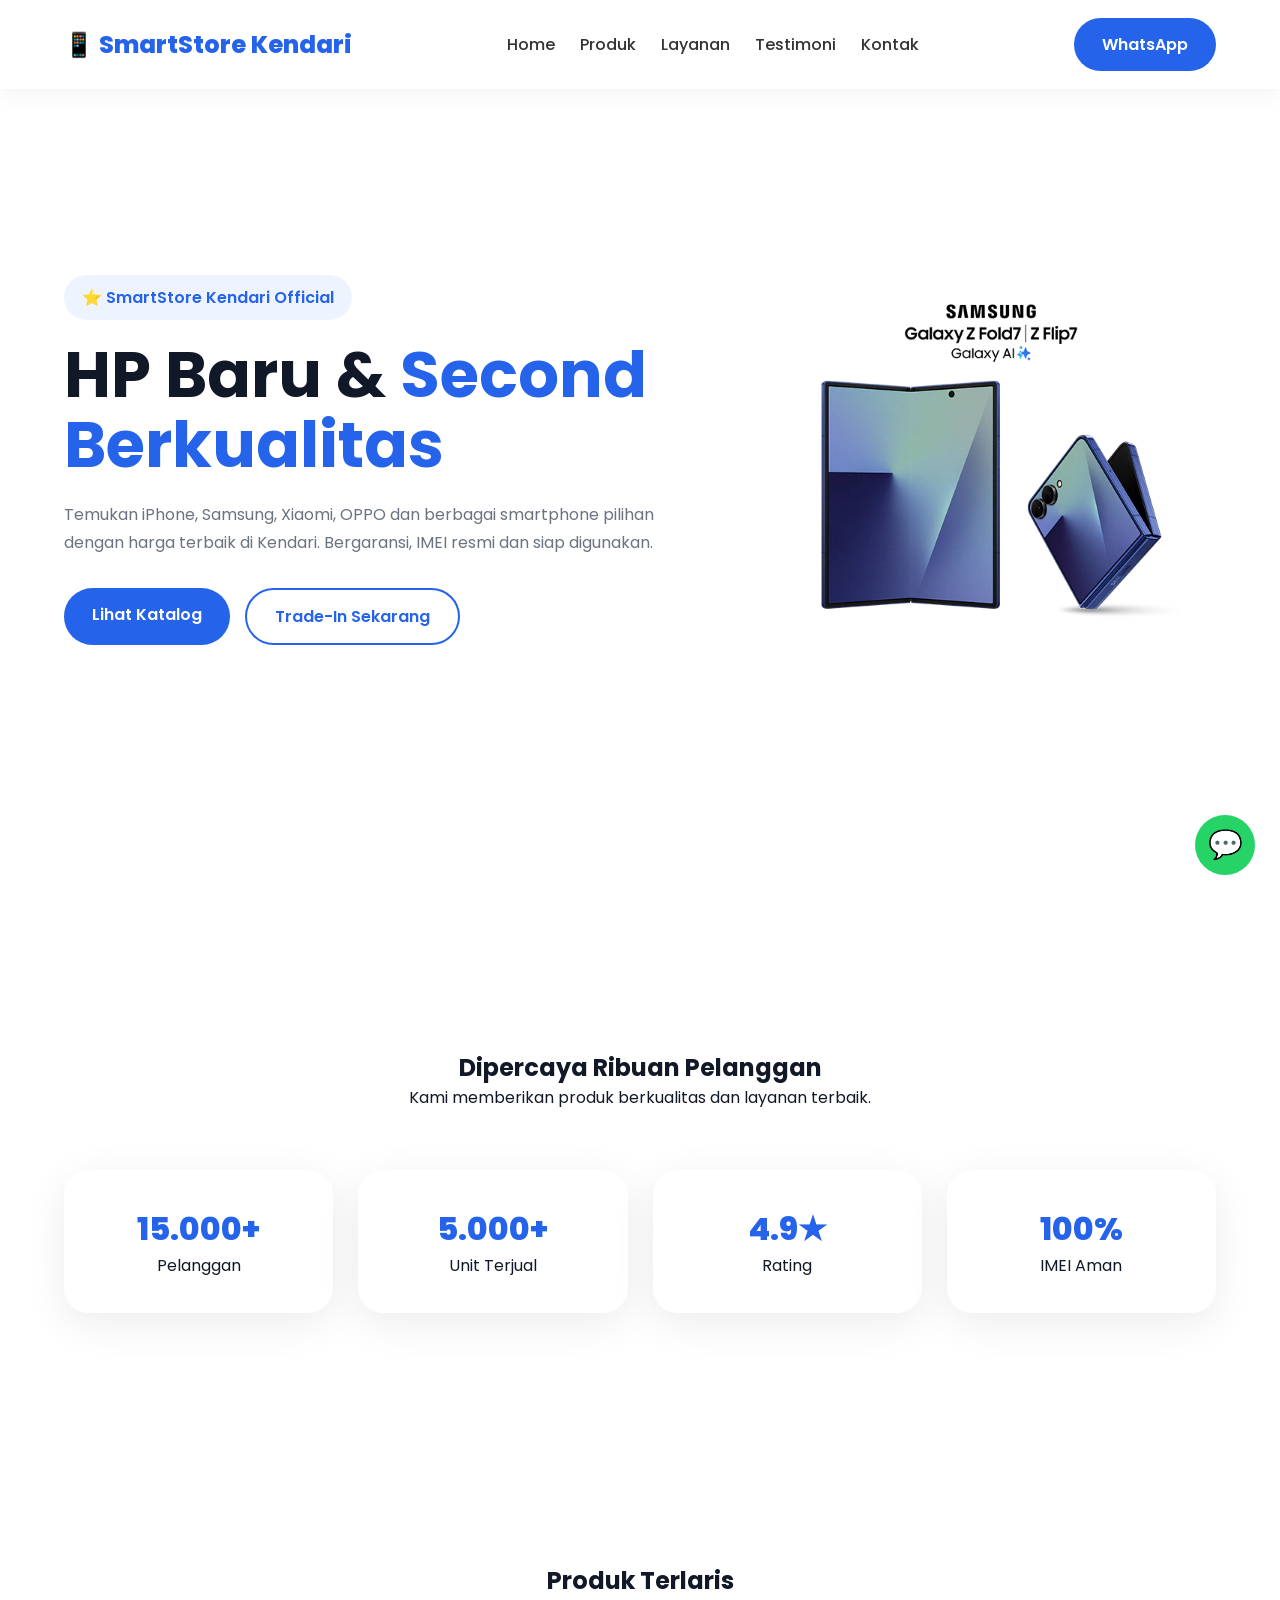
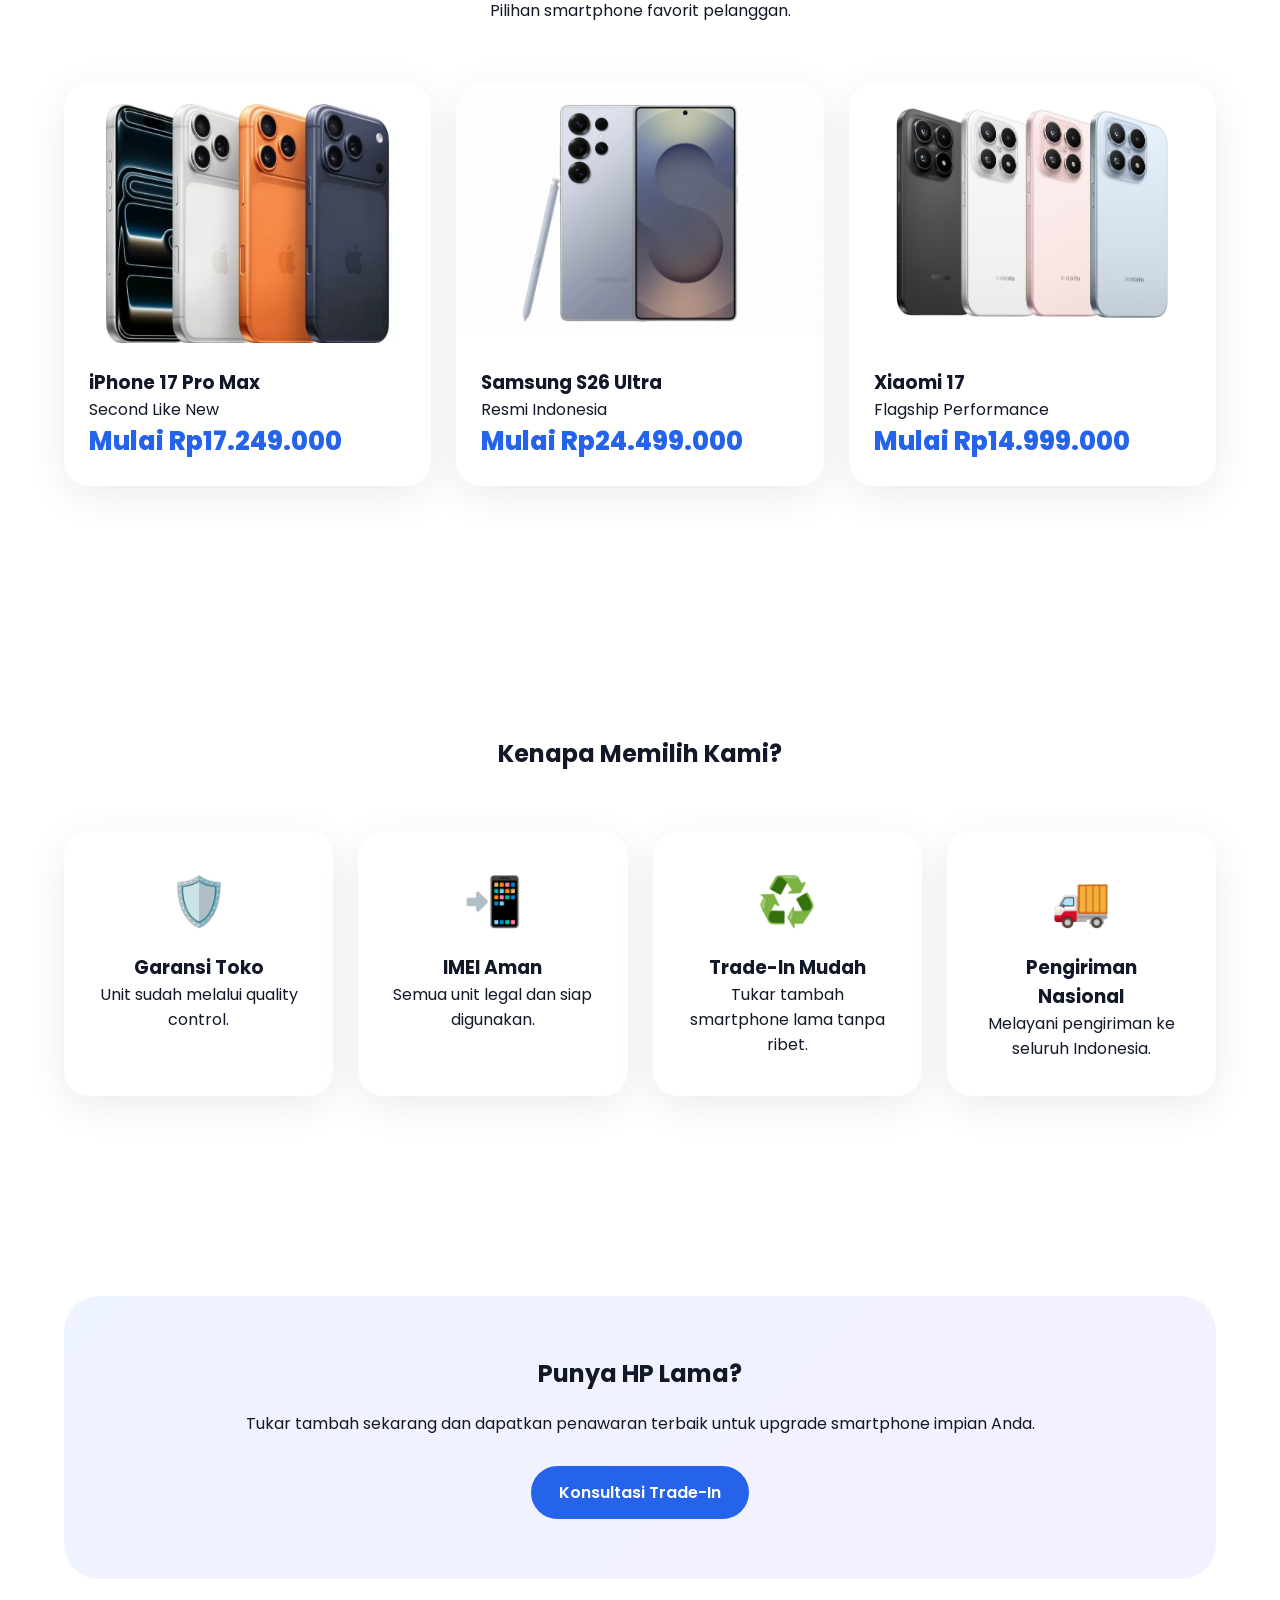
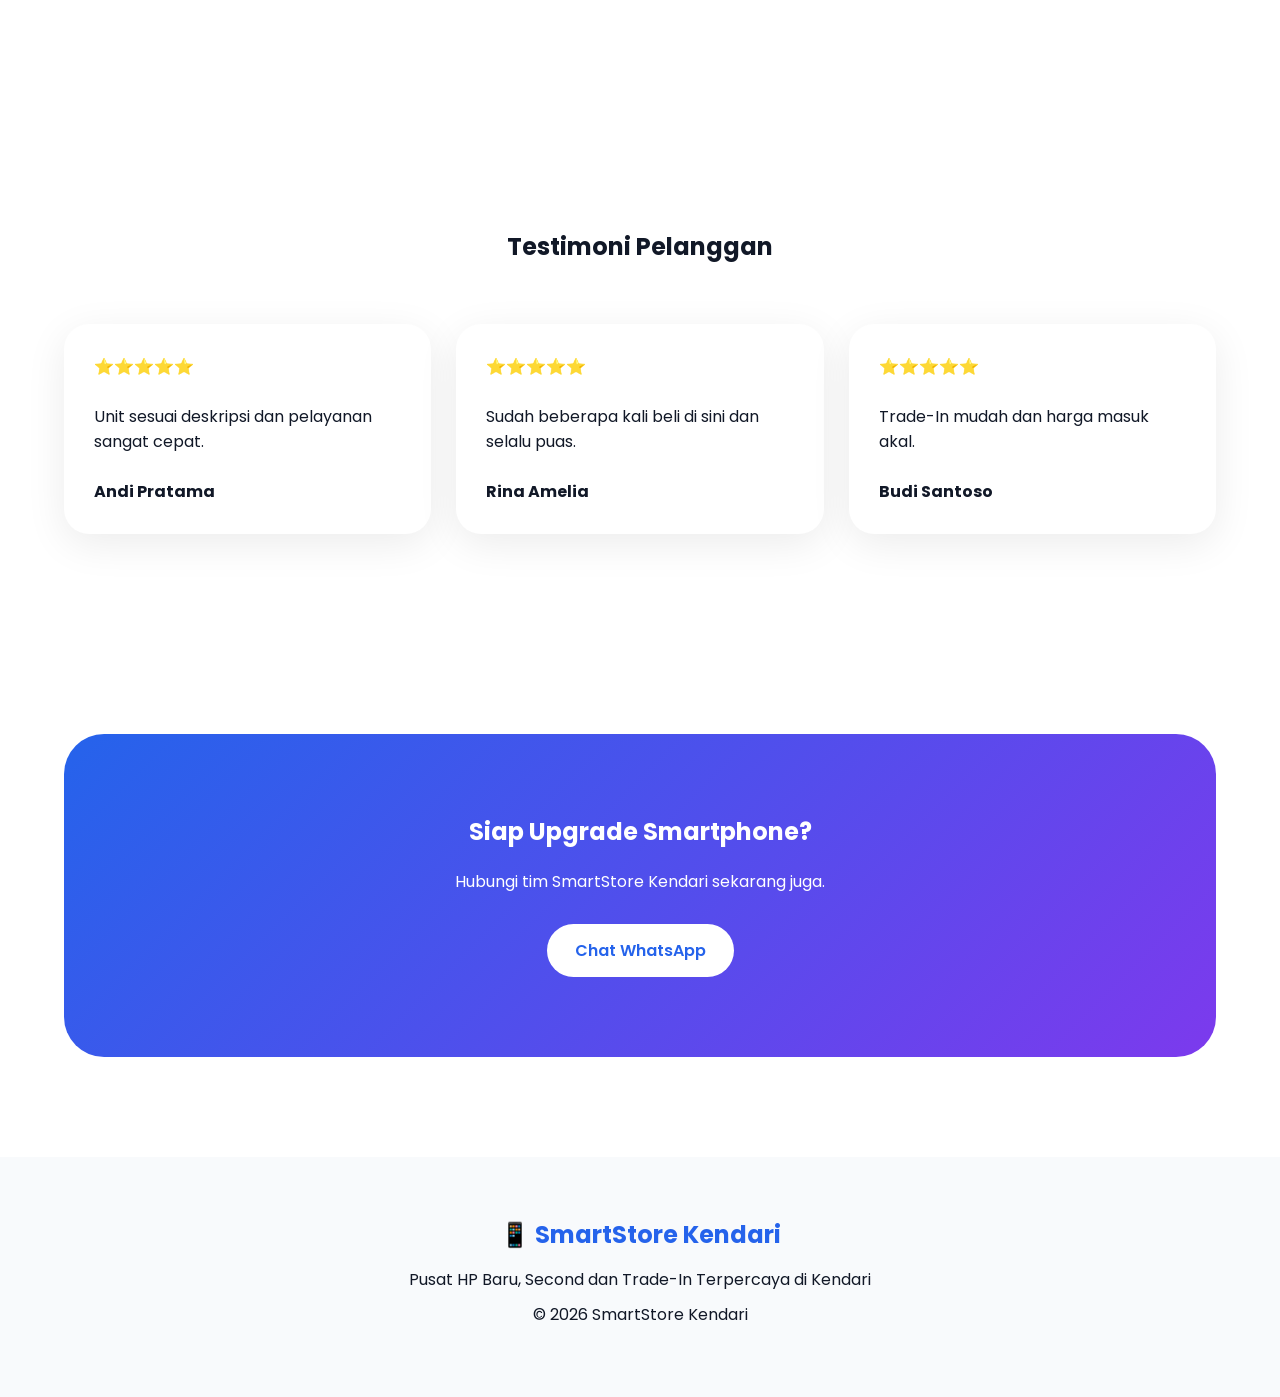
<file: index.html>
<!DOCTYPE html>
<html lang="id">

<head>
    <meta charset="UTF-8">
    <meta name="viewport" content="width=device-width, initial-scale=1.0">

    <title>SmartStore Kendari - HP Baru & Second Berkualitas</title>

    <link rel="preconnect" href="https://fonts.googleapis.com">
    <link rel="preconnect" href="https://fonts.gstatic.com" crossorigin>

    <link href="https://fonts.googleapis.com/css2?family=Poppins:wght@300;400;500;600;700;800&display=swap"
        rel="stylesheet">

    <link rel="stylesheet" href="css/style.css">

</head>

<body>

    <nav class="navbar">

        <div class="container nav-inner">

            <div class="logo">
                📱 SmartStore Kendari
            </div>

            <div class="nav-links">
                <a href="#home">Home</a>
                <a href="#produk">Produk</a>
                <a href="#layanan">Layanan</a>
                <a href="#testimoni">Testimoni</a>
                <a href="#kontak">Kontak</a>
            </div>

            <a href="#" class="btn btn-primary">
                WhatsApp
            </a>

        </div>

    </nav>

    <section class="hero container" id="home">

        <div class="hero-content">

            <div class="badge">
                ⭐ SmartStore Kendari Official
            </div>

            <h1>
                HP Baru &
                <span>Second Berkualitas</span>
            </h1>

            <p>
                Temukan iPhone, Samsung, Xiaomi, OPPO dan berbagai smartphone pilihan dengan harga terbaik di Kendari.
                Bergaransi, IMEI resmi dan siap digunakan.
            </p>

            <div class="hero-buttons">

                <a href="produk-baru.html" class="btn btn-primary">
                    Lihat Katalog
                </a>

                <a href="produk-second.html" class="btn btn-outline">
                    Trade-In Sekarang
                </a>

            </div>

        </div>

        <div class="hero-image">
            <img src="img/Samsung_Foldables_2026.webp" alt="Smartphone">
        </div>

    </section>

    <section class="reveal">

        <div class="container">

            <div class="section-title">
                <h2>Dipercaya Ribuan Pelanggan</h2>
                <p>Kami memberikan produk berkualitas dan layanan terbaik.</p>
            </div>

            <div class="stats">

                <div class="stat-card">
                    <div class="stat-number">15.000+</div>
                    <p>Pelanggan</p>
                </div>

                <div class="stat-card">
                    <div class="stat-number">5.000+</div>
                    <p>Unit Terjual</p>
                </div>

                <div class="stat-card">
                    <div class="stat-number">4.9★</div>
                    <p>Rating</p>
                </div>

                <div class="stat-card">
                    <div class="stat-number">100%</div>
                    <p>IMEI Aman</p>
                </div>

            </div>

        </div>

    </section>

    <section id="produk" class="reveal">

        <div class="container">

            <div class="section-title">
                <h2>Produk Terlaris</h2>
                <p>Pilihan smartphone favorit pelanggan.</p>
            </div>

            <div class="products">

                <div class="product">

                    <div class="product-image">
                        <img src="img/iphone/iphone 17 pro max.webp">
                    </div>

                    <div class="product-body">
                        <h3>iPhone 17 Pro Max</h3>
                        <p>Second Like New</p>
                        <div class="price">Mulai Rp17.249.000</div>
                    </div>

                </div>

                <div class="product">

                    <div class="product-image">
                        <img src="img/samsungs26ultra.webp">
                    </div>

                    <div class="product-body">
                        <h3>Samsung S26 Ultra</h3>
                        <p>Resmi Indonesia</p>
                        <div class="price">Mulai Rp24.499.000</div>
                    </div>

                </div>

                <div class="product">

                    <div class="product-image">
                        <img src="img/xiaomi17.png">
                    </div>

                    <div class="product-body">
                        <h3>Xiaomi 17</h3>
                        <p>Flagship Performance</p>
                        <div class="price">Mulai Rp14.999.000</div>
                    </div>

                </div>

            </div>

        </div>

    </section>

    <section id="layanan" class="reveal">

        <div class="container">

            <div class="section-title">
                <h2>Kenapa Memilih Kami?</h2>
            </div>

            <div class="features">

                <div class="feature">
                    <div class="feature-icon">🛡️</div>
                    <h3>Garansi Toko</h3>
                    <p>Unit sudah melalui quality control.</p>
                </div>

                <div class="feature">
                    <div class="feature-icon">📲</div>
                    <h3>IMEI Aman</h3>
                    <p>Semua unit legal dan siap digunakan.</p>
                </div>

                <div class="feature">
                    <div class="feature-icon">♻️</div>
                    <h3>Trade-In Mudah</h3>
                    <p>Tukar tambah smartphone lama tanpa ribet.</p>
                </div>

                <div class="feature">
                    <div class="feature-icon">🚚</div>
                    <h3>Pengiriman Nasional</h3>
                    <p>Melayani pengiriman ke seluruh Indonesia.</p>
                </div>

            </div>

        </div>

    </section>

    <section id="tradein" class="reveal">

        <div class="container">

            <div class="tradein">

                <h2>Punya HP Lama?</h2>

                <p>
                    Tukar tambah sekarang dan dapatkan penawaran terbaik untuk upgrade smartphone impian Anda.
                </p>

                <a href="#" class="btn btn-primary">
                    Konsultasi Trade-In
                </a>

            </div>

        </div>

    </section>

    <section id="testimoni" class="reveal">

        <div class="container">

            <div class="section-title">
                <h2>Testimoni Pelanggan</h2>
            </div>

            <div class="testimonials">

                <div class="testimonial">
                    ⭐⭐⭐⭐⭐
                    <br><br>
                    Unit sesuai deskripsi dan pelayanan sangat cepat.
                    <br><br>
                    <b>Andi Pratama</b>
                </div>

                <div class="testimonial">
                    ⭐⭐⭐⭐⭐
                    <br><br>
                    Sudah beberapa kali beli di sini dan selalu puas.
                    <br><br>
                    <b>Rina Amelia</b>
                </div>

                <div class="testimonial">
                    ⭐⭐⭐⭐⭐
                    <br><br>
                    Trade-In mudah dan harga masuk akal.
                    <br><br>
                    <b>Budi Santoso</b>
                </div>

            </div>

        </div>

    </section>

    <section class="reveal" id="kontak">

        <div class="container">

            <div class="cta">

                <h2>Siap Upgrade Smartphone?</h2>

                <p>
                    Hubungi tim SmartStore Kendari sekarang juga.
                </p>

                <a href="#" class="btn btn-white">
                    Chat WhatsApp
                </a>

            </div>

        </div>

    </section>

    <footer>

        <h2>📱 SmartStore Kendari</h2>

        <p>
            Pusat HP Baru, Second dan Trade-In Terpercaya di Kendari
        </p>

        <p>
            © 2026 SmartStore Kendari
        </p>

    </footer>

    <a href="#" class="whatsapp">
        💬
    </a>

    <script>

        const reveals = document.querySelectorAll('.reveal');

        function revealElements() {

            reveals.forEach(item => {

                const top = item.getBoundingClientRect().top;

                if (top < window.innerHeight - 100) {
                    item.classList.add('active');
                }

            });

        }

        window.addEventListener('scroll', revealElements);

        window.addEventListener('load', revealElements);

    </script>

</body>

</html>
</file>
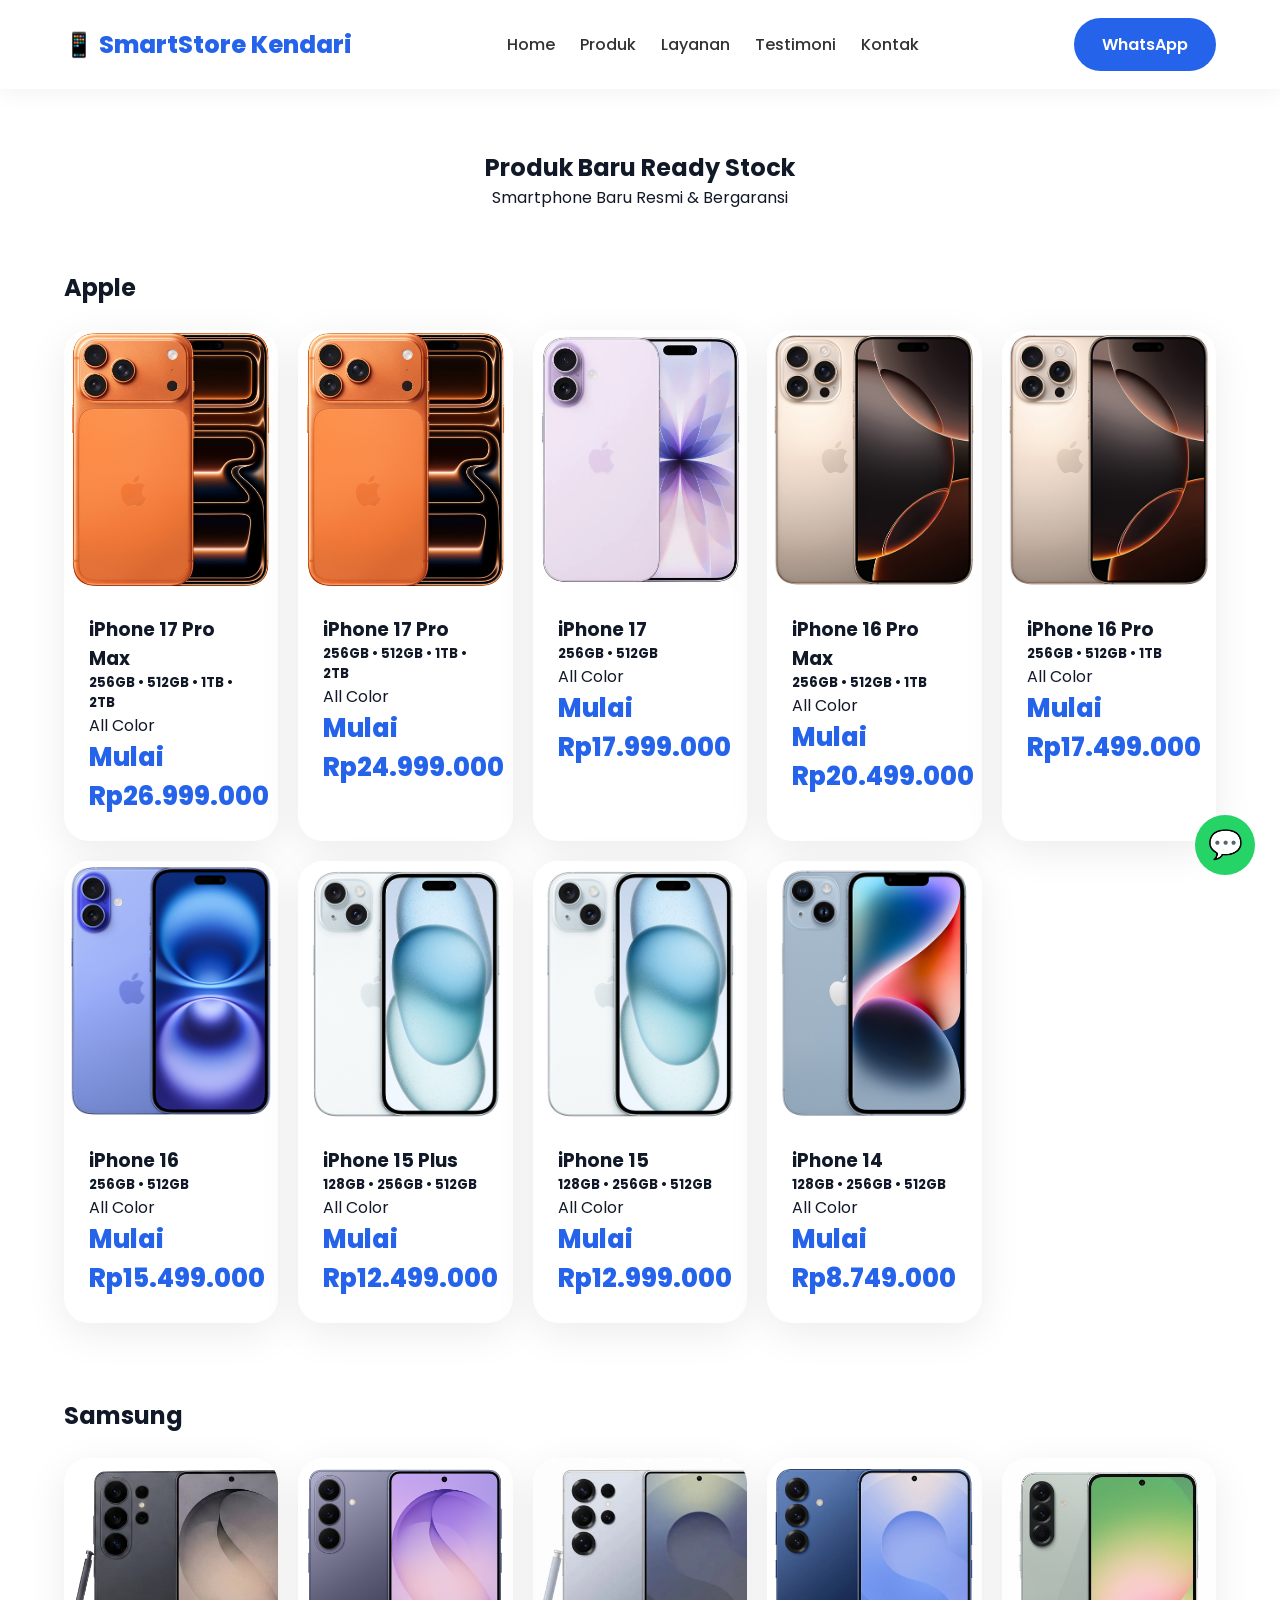
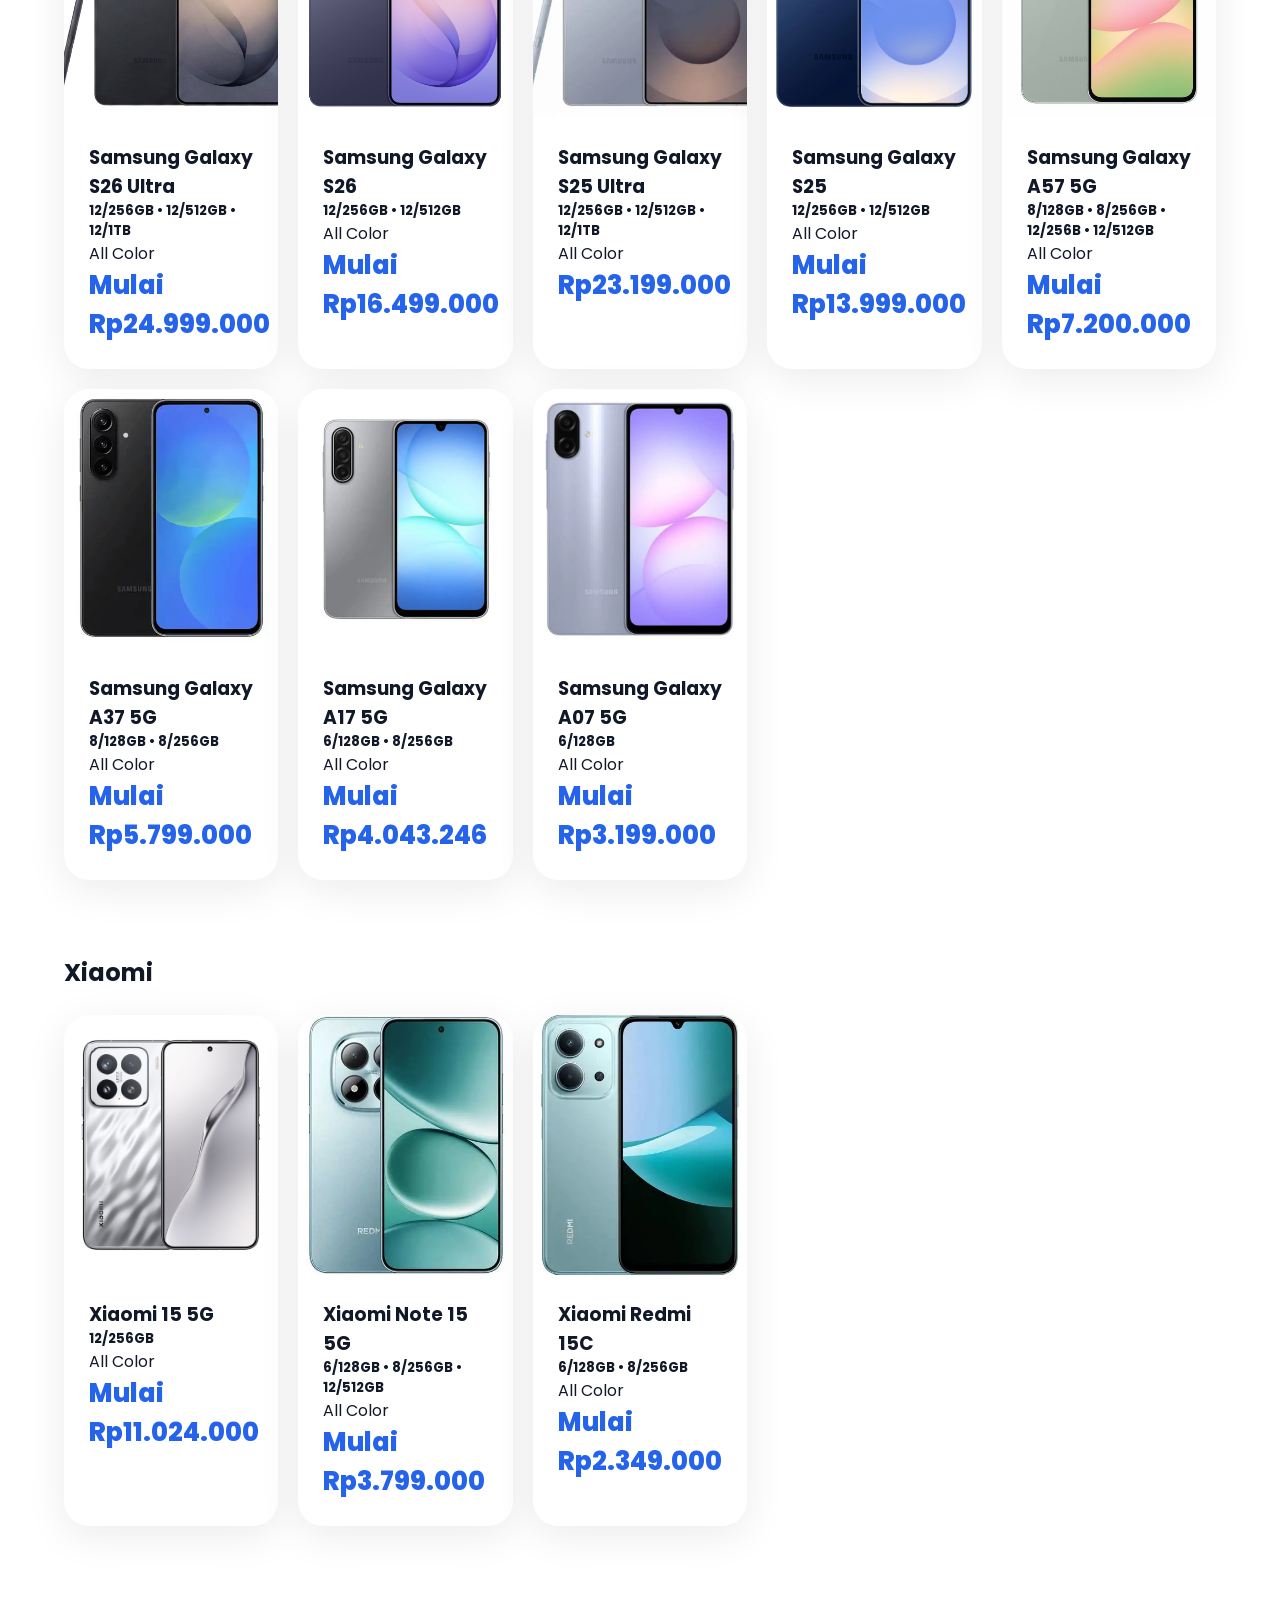
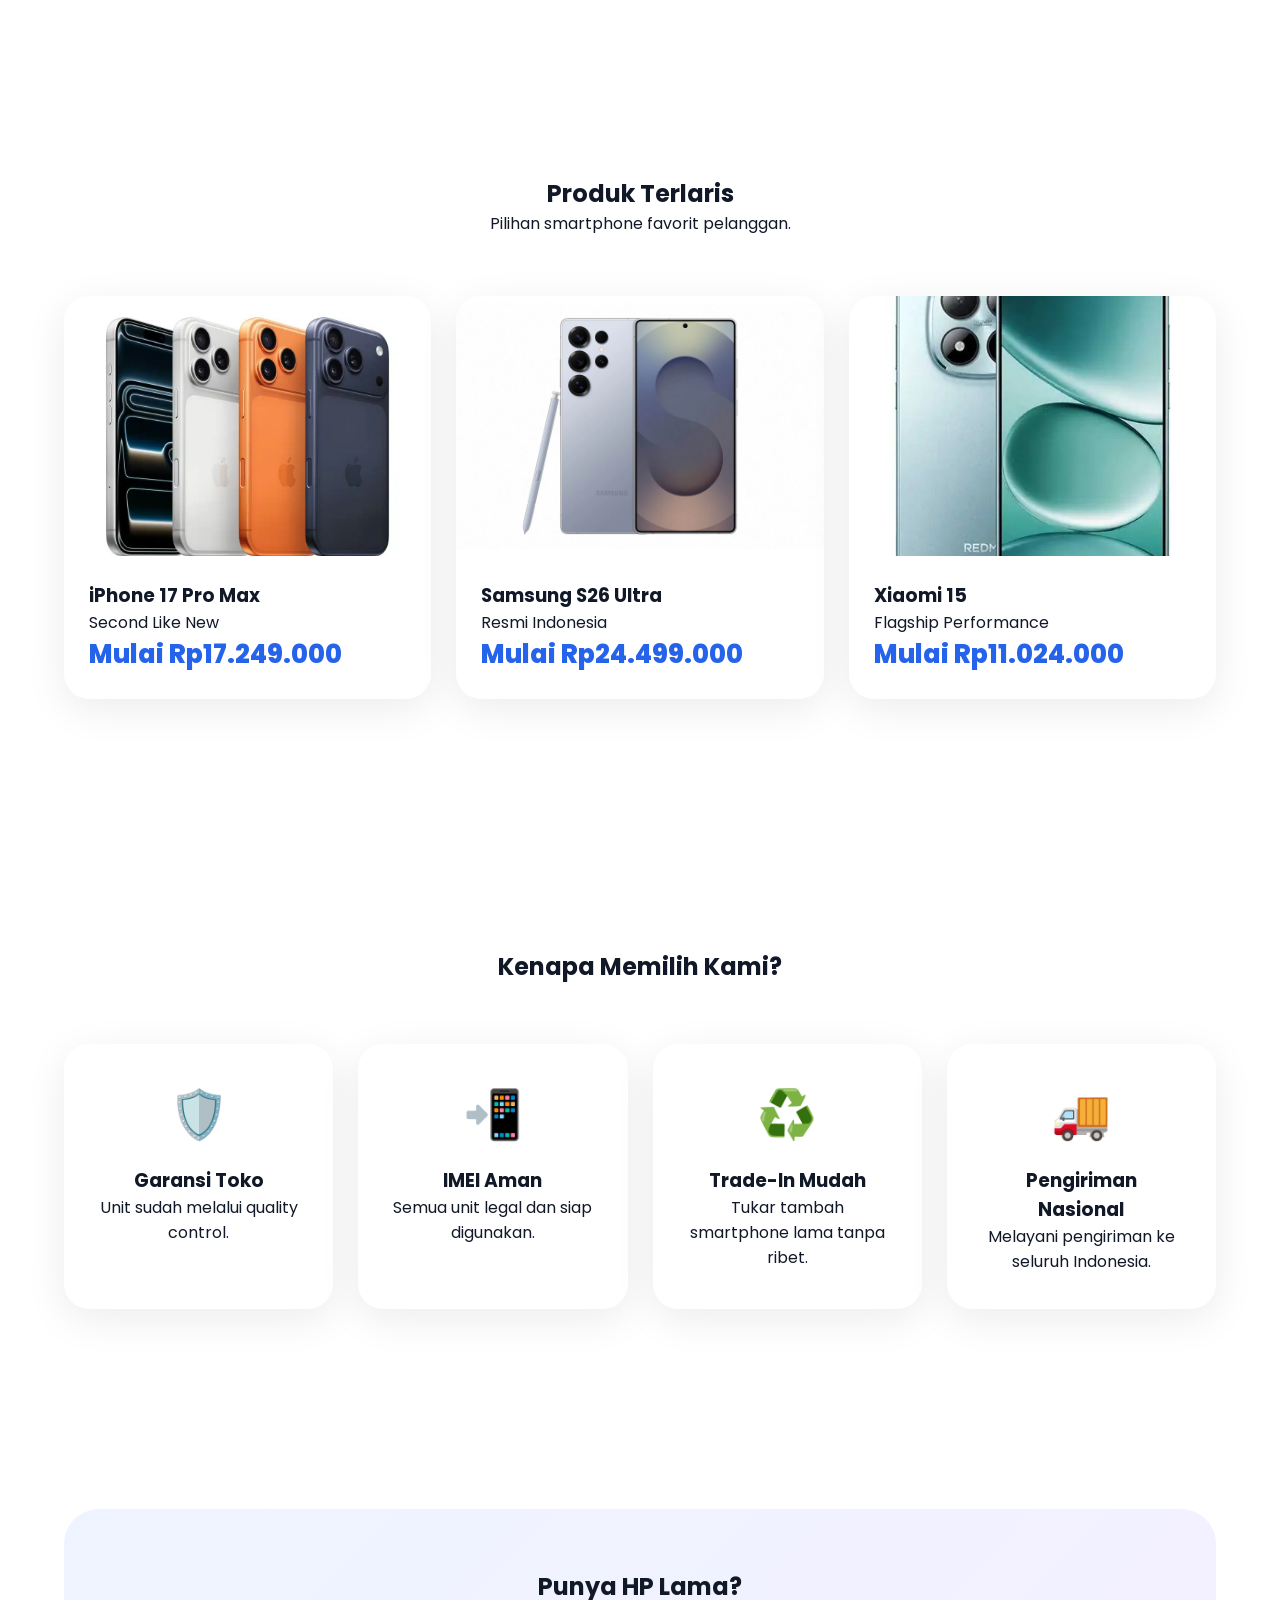
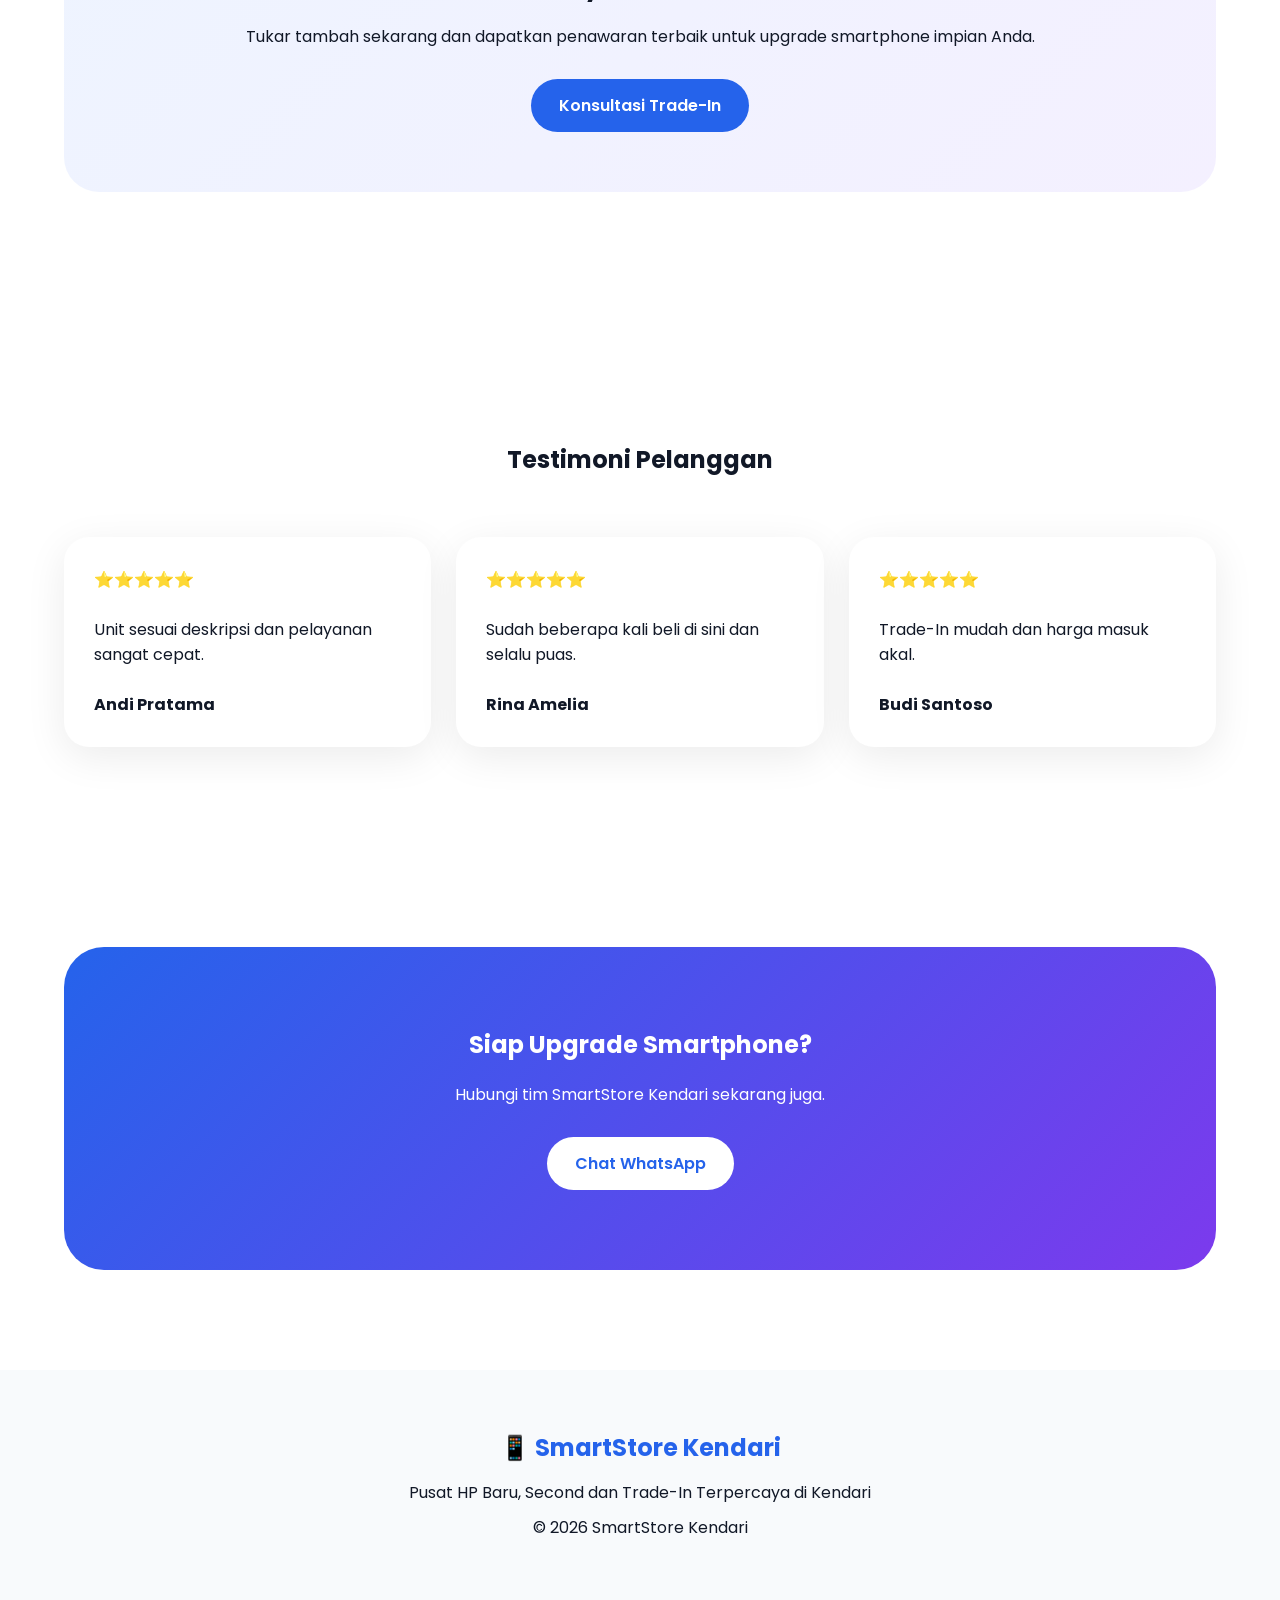
<file: produk-baru.html>
<!DOCTYPE html>
<html lang="id">

<head>
    <meta charset="UTF-8">
    <meta name="viewport" content="width=device-width, initial-scale=1.0">

    <title>SmartStore Kendari - HP Baru & Second Berkualitas</title>

    <link rel="preconnect" href="https://fonts.googleapis.com">
    <link rel="preconnect" href="https://fonts.gstatic.com" crossorigin>

    <link href="https://fonts.googleapis.com/css2?family=Poppins:wght@300;400;500;600;700;800&display=swap"
        rel="stylesheet">

    <link rel="stylesheet" href="css/style.css">

</head>

<body>

    <nav class="navbar">

        <div class="container nav-inner">

            <div class="logo">
                📱 SmartStore Kendari
            </div>

            <div class="nav-links">
                <a href="index.html">Home</a>
                <a href="#produk">Produk</a>
                <a href="#layanan">Layanan</a>
                <a href="#testimoni">Testimoni</a>
                <a href="#kontak">Kontak</a>
            </div>

            <a href="#" class="btn btn-primary">
                WhatsApp
            </a>

        </div>

    </nav>

    <section id="produk" class="reveal">

        <div class="container">

            <div class="section-title">
                <h2>Produk Baru Ready Stock</h2>
                <p>Smartphone Baru Resmi & Bergaransi</p>
            </div>

            <h2 style="margin-bottom:25px;">Apple</h2>

            <div class="products catalog">

                <div class="product">
                    <div class="product-image">
                        <img src="img/iphone/iphone-17-pro-max.webp">
                    </div>
                    <div class="product-body">
                        <h3>iPhone 17 Pro Max</h3>
                        <h5>256GB • 512GB • 1TB • 2TB</h5>
                        <p>All Color</p>
                        <div class="price">Mulai Rp26.999.000</div>
                    </div>
                </div>

                <div class="product">
                    <div class="product-image">
                        <img src="img/iphone/iphone-17-pro-max.webp">
                    </div>
                    <div class="product-body">
                        <h3>iPhone 17 Pro</h3>
                        <h5>256GB • 512GB • 1TB • 2TB</h5>
                        <p>All Color</p>
                        <div class="price">Mulai Rp24.999.000</div>
                    </div>
                </div>

                <div class="product">
                    <div class="product-image">
                        <img src="img/iphone/iphone17.webp">
                    </div>
                    <div class="product-body">
                        <h3>iPhone 17</h3>
                        <h5>256GB • 512GB</h5>
                        <p>All Color</p>
                        <div class="price">Mulai Rp17.999.000</div>
                    </div>
                </div>

                <div class="product">
                    <div class="product-image">
                        <img src="img/iphone/iphone_16_pro_max.jpg">
                    </div>
                    <div class="product-body">
                        <h3>iPhone 16 Pro Max</h3>
                        <h5>256GB • 512GB • 1TB</h5>
                        <p>All Color</p>
                        <div class="price">Mulai Rp20.499.000</div>
                    </div>
                </div>

                <div class="product">
                    <div class="product-image">
                        <img src="img/iphone/iphone_16_pro_max.jpg">
                    </div>
                    <div class="product-body">
                        <h3>iPhone 16 Pro</h3>
                        <h5>256GB • 512GB • 1TB</h5>
                        <p>All Color</p>
                        <div class="price">Mulai Rp17.499.000</div>
                    </div>
                </div>

                <div class="product">
                    <div class="product-image">
                        <img src="img/iphone/iphone_16.jpg">
                    </div>
                    <div class="product-body">
                        <h3>iPhone 16</h3>
                        <h5>256GB • 512GB</h5>
                        <p>All Color</p>
                        <div class="price">Mulai Rp15.499.000</div>
                    </div>
                </div>


                <div class="product">
                    <div class="product-image">
                        <img src="img/iphone/iphone 15.jpg">
                    </div>
                    <div class="product-body">
                        <h3>iPhone 15 Plus</h3>
                        <h5>128GB • 256GB • 512GB</h5>
                        <p>All Color</p>
                        <div class="price">Mulai Rp12.499.000</div>
                    </div>
                </div>


                <div class="product">
                    <div class="product-image">
                        <img src="img/iphone/iphone 15.jpg">
                    </div>
                    <div class="product-body">
                        <h3>iPhone 15</h3>
                        <h5>128GB • 256GB • 512GB</h5>
                        <p>All Color</p>
                        <div class="price">Mulai Rp12.999.000</div>
                    </div>
                </div>


                <div class="product">
                    <div class="product-image">
                        <img src="img/iphone/iphone 14.jpg">
                    </div>
                    <div class="product-body">
                        <h3>iPhone 14</h3>
                        <h5>128GB • 256GB • 512GB</h5>
                        <p>All Color</p>
                        <div class="price">Mulai Rp8.749.000</div>
                    </div>
                </div>

            </div>


            <br><br><br>

            <h2 style="margin-bottom:25px;"> Samsung</h2>

            <div class="products catalog">

                <div class="product">
                    <div class="product-image">
                        <img src="img/samsung/s26ultra.png">
                    </div>
                    <div class="product-body">
                        <h3>Samsung Galaxy S26 Ultra</h3>
                        <h5>12/256GB • 12/512GB • 12/1TB</h5>
                        <p>All Color</p>
                        <div class="price"> Mulai Rp24.999.000</div>
                    </div>
                </div>

                <div class="product">
                    <div class="product-image">
                        <img src="img/samsung/s26plus.png">
                    </div>
                    <div class="product-body">
                        <h3>Samsung Galaxy S26</h3>
                        <h5>12/256GB • 12/512GB</h5>
                        <p>All Color</p>
                        <div class="price"> Mulai Rp16.499.000</div>
                    </div>
                </div>

                <div class="product">
                    <div class="product-image">
                        <img src="img/samsung/s25ultra.webp">
                    </div>
                    <div class="product-body">
                        <h3>Samsung Galaxy S25 Ultra</h3>
                        <h5>12/256GB • 12/512GB • 12/1TB</h5>
                        <p>All Color</p>
                        <div class="price">Rp23.199.000</div>
                    </div>
                </div>

                <div class="product">
                    <div class="product-image">
                        <img src="img/samsung/s25.webp">
                    </div>
                    <div class="product-body">
                        <h3>Samsung Galaxy S25</h3>
                        <h5>12/256GB • 12/512GB</h5>
                        <p>All Color</p>
                        <div class="price">Mulai Rp13.999.000</div>
                    </div>
                </div>

                <div class="product">
                    <div class="product-image">
                        <img src="img/samsung/a57.jpg">
                    </div>
                    <div class="product-body">
                        <h3>Samsung Galaxy A57 5G</h3>
                        <h5>8/128GB • 8/256GB • 12/256B • 12/512GB</h5>
                        <p>All Color</p>
                        <div class="price">Mulai Rp7.200.000</div>
                    </div>
                </div>

                <div class="product">
                    <div class="product-image">
                        <img src="img/samsung/a37.webp">
                    </div>
                    <div class="product-body">
                        <h3>Samsung Galaxy A37 5G</h3>
                        <h5>8/128GB • 8/256GB</h5>
                        <p>All Color</p>
                        <div class="price">Mulai Rp5.799.000</div>
                    </div>
                </div>

                <div class="product">
                    <div class="product-image">
                        <img src="img/samsung/a17.webp">
                    </div>
                    <div class="product-body">
                        <h3>Samsung Galaxy A17 5G</h3>
                        <h5>6/128GB • 8/256GB</h5>
                        <p>All Color</p>
                        <div class="price">Mulai Rp4.043.246</div>
                    </div>
                </div>

                <div class="product">
                    <div class="product-image">
                        <img src="img/samsung/a07.webp">
                    </div>
                    <div class="product-body">
                        <h3>Samsung Galaxy A07 5G</h3>
                        <h5>6/128GB</h5>
                        <p>All Color</p>
                        <div class="price">Mulai Rp3.199.000</div>
                    </div>
                </div>

            </div>

            <br><br><br>

            <h2 style="margin-bottom:25px;"> Xiaomi</h2>

            <div class="products catalog">

                <div class="product">
                    <div class="product-image">
                        <img src="img/xiaomi/xiaomi15.png">
                    </div>
                    <div class="product-body">
                        <h3>Xiaomi 15 5G</h3>
                        <h5>12/256GB</h5>
                        <p>All Color</p>
                        <div class="price">Mulai Rp11.024.000</div>
                    </div>
                </div>

                <div class="product">
                    <div class="product-image">
                        <img src="img/xiaomi/note15.png">
                    </div>
                    <div class="product-body">
                        <h3>Xiaomi Note 15 5G</h3>
                        <h5>6/128GB • 8/256GB • 12/512GB</h5>
                        <p>All Color</p>
                        <div class="price">Mulai Rp3.799.000</div>
                    </div>
                </div>

                <div class="product">
                    <div class="product-image">
                        <img src="img/xiaomi/15c.webp">
                    </div>
                    <div class="product-body">
                        <h3>Xiaomi Redmi 15C</h3>
                        <h5>6/128GB • 8/256GB</h5>
                        <p>All Color</p>
                        <div class="price">Mulai Rp2.349.000</div>
                    </div>
                </div>
            </div>

        </div>

    </section>

    <section id="produk" class="reveal">

        <div class="container">

            <div class="section-title">
                <h2>Produk Terlaris</h2>
                <p>Pilihan smartphone favorit pelanggan.</p>
            </div>

            <div class="products">

                <div class="product">

                    <div class="product-image">
                        <img src="img/iphone/iphone 17 pro max.webp">
                    </div>

                    <div class="product-body">
                        <h3>iPhone 17 Pro Max</h3>
                        <p>Second Like New</p>
                        <div class="price">Mulai Rp17.249.000</div>
                    </div>

                </div>

                <div class="product">

                    <div class="product-image">
                        <img src="img/samsungs26ultra.webp">
                    </div>

                    <div class="product-body">
                        <h3>Samsung S26 Ultra</h3>
                        <p>Resmi Indonesia</p>
                        <div class="price">Mulai Rp24.499.000</div>
                    </div>

                </div>

                <div class="product">

                    <div class="product-image">
                        <img src="img/xiaomi/note15.png">
                    </div>

                    <div class="product-body">
                        <h3>Xiaomi 15 </h3>
                        <p>Flagship Performance</p>
                        <div class="price">Mulai Rp11.024.000</div>
                    </div>
                </div>

            </div>

        </div>

    </section>

    <section id="layanan" class="reveal">

        <div class="container">

            <div class="section-title">
                <h2>Kenapa Memilih Kami?</h2>
            </div>

            <div class="features">

                <div class="feature">
                    <div class="feature-icon">🛡️</div>
                    <h3>Garansi Toko</h3>
                    <p>Unit sudah melalui quality control.</p>
                </div>

                <div class="feature">
                    <div class="feature-icon">📲</div>
                    <h3>IMEI Aman</h3>
                    <p>Semua unit legal dan siap digunakan.</p>
                </div>

                <div class="feature">
                    <div class="feature-icon">♻️</div>
                    <h3>Trade-In Mudah</h3>
                    <p>Tukar tambah smartphone lama tanpa ribet.</p>
                </div>

                <div class="feature">
                    <div class="feature-icon">🚚</div>
                    <h3>Pengiriman Nasional</h3>
                    <p>Melayani pengiriman ke seluruh Indonesia.</p>
                </div>

            </div>

        </div>

    </section>

    <section id="tradein" class="reveal">

        <div class="container">

            <div class="tradein">

                <h2>Punya HP Lama?</h2>

                <p>
                    Tukar tambah sekarang dan dapatkan penawaran terbaik untuk upgrade smartphone impian Anda.
                </p>

                <a href="produk-second.html" class="btn btn-primary">
                    Konsultasi Trade-In
                </a>

            </div>

        </div>

    </section>

    <section id="testimoni" class="reveal">

        <div class="container">

            <div class="section-title">
                <h2>Testimoni Pelanggan</h2>
            </div>

            <div class="testimonials">

                <div class="testimonial">
                    ⭐⭐⭐⭐⭐
                    <br><br>
                    Unit sesuai deskripsi dan pelayanan sangat cepat.
                    <br><br>
                    <b>Andi Pratama</b>
                </div>

                <div class="testimonial">
                    ⭐⭐⭐⭐⭐
                    <br><br>
                    Sudah beberapa kali beli di sini dan selalu puas.
                    <br><br>
                    <b>Rina Amelia</b>
                </div>

                <div class="testimonial">
                    ⭐⭐⭐⭐⭐
                    <br><br>
                    Trade-In mudah dan harga masuk akal.
                    <br><br>
                    <b>Budi Santoso</b>
                </div>

            </div>

        </div>

    </section>

    <section class="reveal" id="kontak">

        <div class="container">

            <div class="cta">

                <h2>Siap Upgrade Smartphone?</h2>

                <p>
                    Hubungi tim SmartStore Kendari sekarang juga.
                </p>

                <a href="#" class="btn btn-white">
                    Chat WhatsApp
                </a>

            </div>

        </div>

    </section>

    <footer>

        <h2>📱 SmartStore Kendari</h2>

        <p>
            Pusat HP Baru, Second dan Trade-In Terpercaya di Kendari
        </p>

        <p>
            © 2026 SmartStore Kendari
        </p>

    </footer>

    <a href="#" class="whatsapp">
        💬
    </a>

    <script>

        const reveals = document.querySelectorAll('.reveal');

        function revealElements() {

            reveals.forEach(item => {

                const top = item.getBoundingClientRect().top;

                if (top < window.innerHeight - 100) {
                    item.classList.add('active');
                }

            });

        }

        window.addEventListener('scroll', revealElements);

        window.addEventListener('load', revealElements);
    </script>

</body>

</html>
</file>
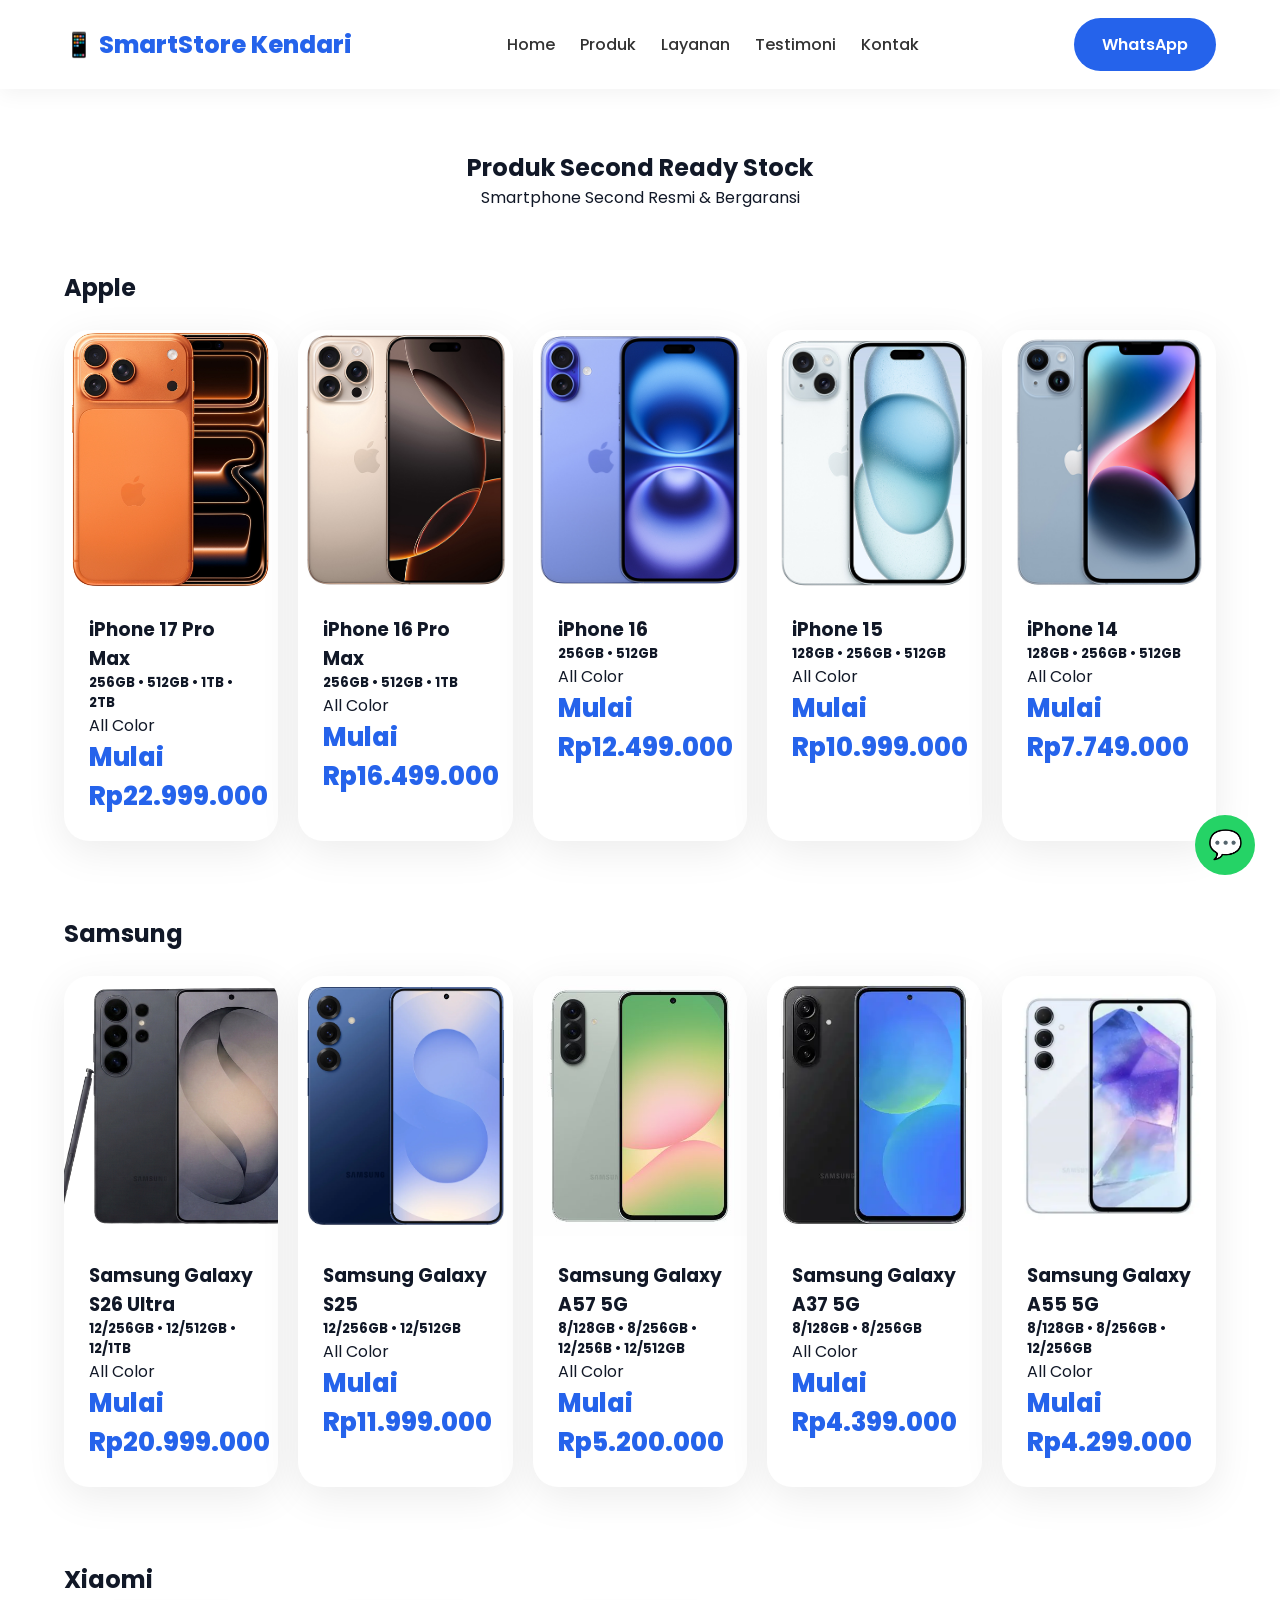
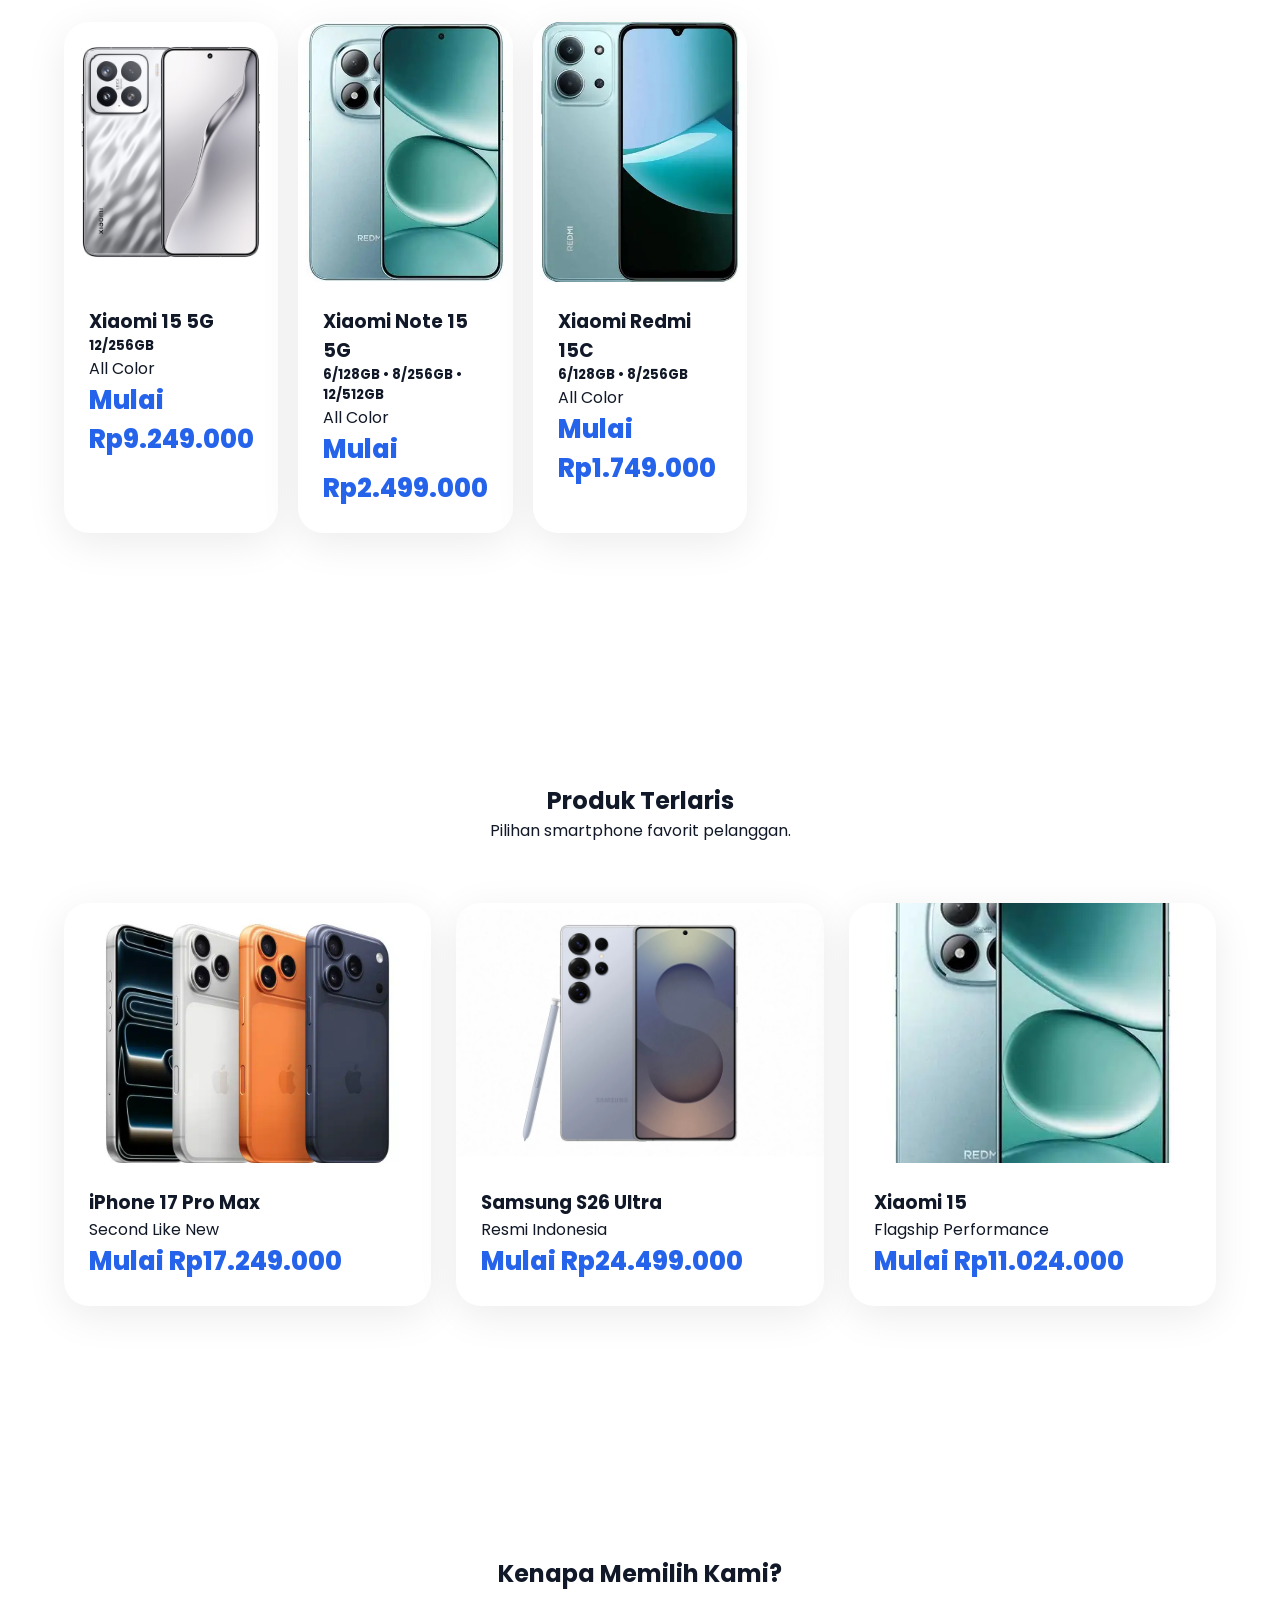
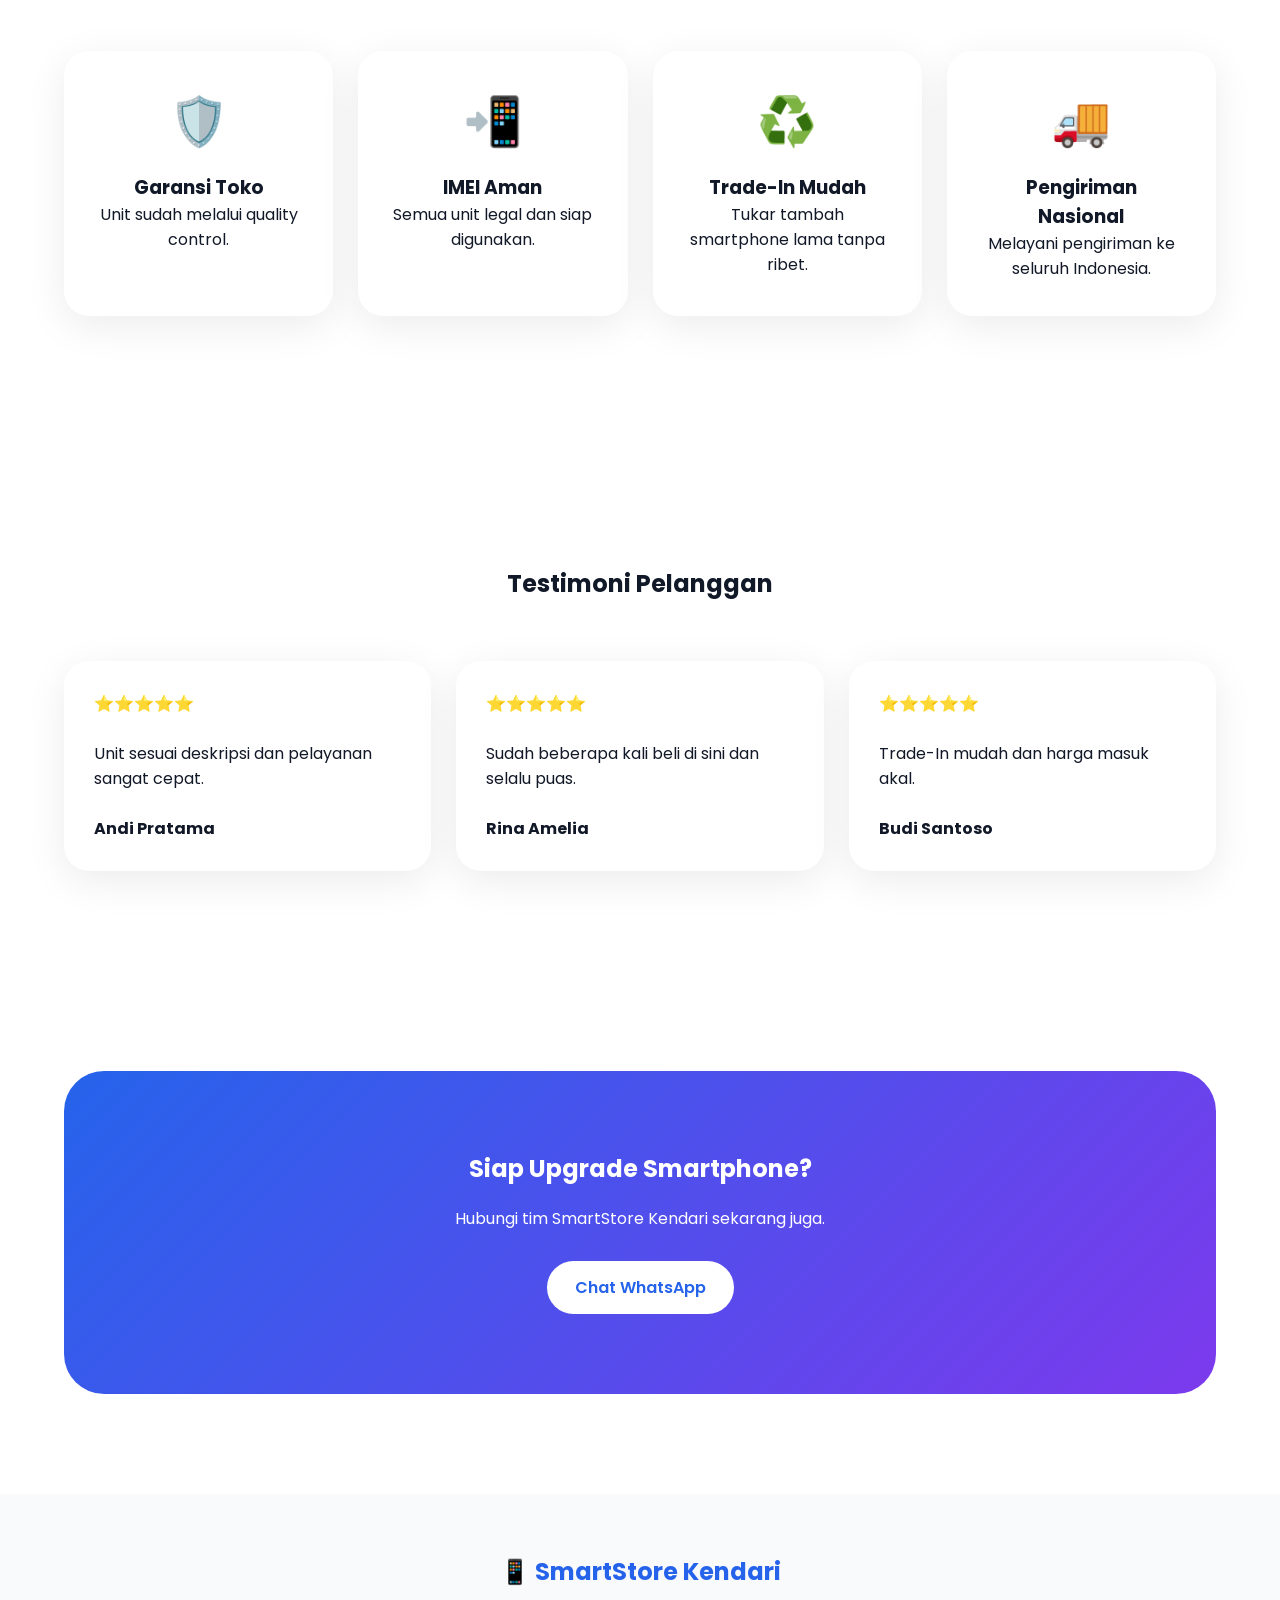
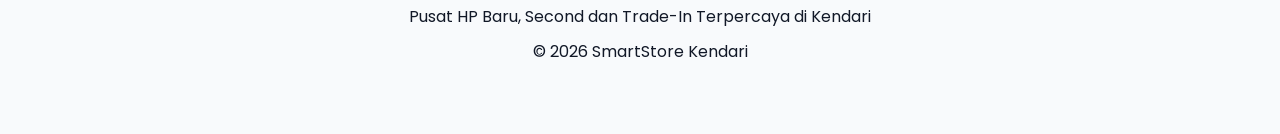
<file: produk-second.html>
<!DOCTYPE html>
<html lang="id">

<head>
    <meta charset="UTF-8">
    <meta name="viewport" content="width=device-width, initial-scale=1.0">

    <title>SmartStore Kendari - HP Baru & Second Berkualitas</title>

    <link rel="preconnect" href="https://fonts.googleapis.com">
    <link rel="preconnect" href="https://fonts.gstatic.com" crossorigin>

    <link href="https://fonts.googleapis.com/css2?family=Poppins:wght@300;400;500;600;700;800&display=swap"
        rel="stylesheet">

    <link rel="stylesheet" href="css/style.css">

</head>

<body>

    <nav class="navbar">

        <div class="container nav-inner">

            <div class="logo">
                📱 SmartStore Kendari
            </div>

            <div class="nav-links">
                <a href="index.html">Home</a>
                <a href="#produk">Produk</a>
                <a href="#layanan">Layanan</a>
                <a href="#testimoni">Testimoni</a>
                <a href="#kontak">Kontak</a>
            </div>

            <a href="#" class="btn btn-primary">
                WhatsApp
            </a>

        </div>

    </nav>

    <section id="produk" class="reveal">

        <div class="container">

            <div class="section-title">
                <h2>Produk Second Ready Stock</h2>
                <p>Smartphone Second Resmi & Bergaransi</p>
            </div>

            <h2 style="margin-bottom:25px;">Apple</h2>

            <div class="products catalog">

                <div class="product">
                    <div class="product-image">
                        <img src="img/iphone/iphone-17-pro-max.webp">
                    </div>
                    <div class="product-body">
                        <h3>iPhone 17 Pro Max</h3>
                        <h5>256GB • 512GB • 1TB • 2TB</h5>
                        <p>All Color</p>
                        <div class="price">Mulai Rp22.999.000</div>
                    </div>
                </div>


                <div class="product">
                    <div class="product-image">
                        <img src="img/iphone/iphone_16_pro_max.jpg">
                    </div>
                    <div class="product-body">
                        <h3>iPhone 16 Pro Max</h3>
                        <h5>256GB • 512GB • 1TB</h5>
                        <p>All Color</p>
                        <div class="price">Mulai Rp16.499.000</div>
                    </div>
                </div>

                <div class="product">
                    <div class="product-image">
                        <img src="img/iphone/iphone_16.jpg">
                    </div>
                    <div class="product-body">
                        <h3>iPhone 16</h3>
                        <h5>256GB • 512GB</h5>
                        <p>All Color</p>
                        <div class="price">Mulai Rp12.499.000</div>
                    </div>
                </div>


                <div class="product">
                    <div class="product-image">
                        <img src="img/iphone/iphone 15.jpg">
                    </div>
                    <div class="product-body">
                        <h3>iPhone 15</h3>
                        <h5>128GB • 256GB • 512GB</h5>
                        <p>All Color</p>
                        <div class="price">Mulai Rp10.999.000</div>
                    </div>
                </div>


                <div class="product">
                    <div class="product-image">
                        <img src="img/iphone/iphone 14.jpg">
                    </div>
                    <div class="product-body">
                        <h3>iPhone 14</h3>
                        <h5>128GB • 256GB • 512GB</h5>
                        <p>All Color</p>
                        <div class="price">Mulai Rp7.749.000</div>
                    </div>
                </div>

            </div>


            <br><br><br>

            <h2 style="margin-bottom:25px;"> Samsung</h2>

            <div class="products catalog">

                <div class="product">
                    <div class="product-image">
                        <img src="img/samsung/s26ultra.png">
                    </div>
                    <div class="product-body">
                        <h3>Samsung Galaxy S26 Ultra</h3>
                        <h5>12/256GB • 12/512GB • 12/1TB</h5>
                        <p>All Color</p>
                        <div class="price"> Mulai Rp20.999.000</div>
                    </div>
                </div>

                <div class="product">
                    <div class="product-image">
                        <img src="img/samsung/s25.webp">
                    </div>
                    <div class="product-body">
                        <h3>Samsung Galaxy S25</h3>
                        <h5>12/256GB • 12/512GB</h5>
                        <p>All Color</p>
                        <div class="price">Mulai Rp11.999.000</div>
                    </div>
                </div>

                <div class="product">
                    <div class="product-image">
                        <img src="img/samsung/a57.jpg">
                    </div>
                    <div class="product-body">
                        <h3>Samsung Galaxy A57 5G</h3>
                        <h5>8/128GB • 8/256GB • 12/256B • 12/512GB</h5>
                        <p>All Color</p>
                        <div class="price">Mulai Rp5.200.000</div>
                    </div>
                </div>

                <div class="product">
                    <div class="product-image">
                        <img src="img/samsung/a37.webp">
                    </div>
                    <div class="product-body">
                        <h3>Samsung Galaxy A37 5G</h3>
                        <h5>8/128GB • 8/256GB</h5>
                        <p>All Color</p>
                        <div class="price">Mulai Rp4.399.000</div>
                    </div>
                </div>

                <div class="product">
                    <div class="product-image">
                        <img src="img/samsung/a55.webp">
                    </div>
                    <div class="product-body">
                        <h3>Samsung Galaxy A55 5G</h3>
                        <h5>8/128GB • 8/256GB • 12/256GB</h5>
                        <p>All Color</p>
                        <div class="price">Mulai Rp4.299.000</div>
                    </div>
                </div>

            </div>

            <br><br><br>

            <h2 style="margin-bottom:25px;"> Xiaomi</h2>

            <div class="products catalog">

                <div class="product">
                    <div class="product-image">
                        <img src="img/xiaomi/xiaomi15.png">
                    </div>
                    <div class="product-body">
                        <h3>Xiaomi 15 5G</h3>
                        <h5>12/256GB</h5>
                        <p>All Color</p>
                        <div class="price">Mulai Rp9.249.000</div>
                    </div>
                </div>

                <div class="product">
                    <div class="product-image">
                        <img src="img/xiaomi/note15.png">
                    </div>
                    <div class="product-body">
                        <h3>Xiaomi Note 15 5G</h3>
                        <h5>6/128GB • 8/256GB • 12/512GB</h5>
                        <p>All Color</p>
                        <div class="price">Mulai Rp2.499.000</div>
                    </div>
                </div>

                <div class="product">
                    <div class="product-image">
                        <img src="img/xiaomi/15c.webp">
                    </div>
                    <div class="product-body">
                        <h3>Xiaomi Redmi 15C</h3>
                        <h5>6/128GB • 8/256GB</h5>
                        <p>All Color</p>
                        <div class="price">Mulai Rp1.749.000</div>
                    </div>
                </div>
            </div>

        </div>

    </section>

    <section id="produk" class="reveal">

        <div class="container">

            <div class="section-title">
                <h2>Produk Terlaris</h2>
                <p>Pilihan smartphone favorit pelanggan.</p>
            </div>

            <div class="products">

                <div class="product">

                    <div class="product-image">
                        <img src="img/iphone/iphone 17 pro max.webp">
                    </div>

                    <div class="product-body">
                        <h3>iPhone 17 Pro Max</h3>
                        <p>Second Like New</p>
                        <div class="price">Mulai Rp17.249.000</div>
                    </div>

                </div>

                <div class="product">

                    <div class="product-image">
                        <img src="img/samsungs26ultra.webp">
                    </div>

                    <div class="product-body">
                        <h3>Samsung S26 Ultra</h3>
                        <p>Resmi Indonesia</p>
                        <div class="price">Mulai Rp24.499.000</div>
                    </div>

                </div>

                <div class="product">

                    <div class="product-image">
                        <img src="img/xiaomi/note15.png">
                    </div>

                    <div class="product-body">
                        <h3>Xiaomi 15 </h3>
                        <p>Flagship Performance</p>
                        <div class="price">Mulai Rp11.024.000</div>
                    </div>
                </div>

            </div>

        </div>

    </section>

    <section id="layanan" class="reveal">

        <div class="container">

            <div class="section-title">
                <h2>Kenapa Memilih Kami?</h2>
            </div>

            <div class="features">

                <div class="feature">
                    <div class="feature-icon">🛡️</div>
                    <h3>Garansi Toko</h3>
                    <p>Unit sudah melalui quality control.</p>
                </div>

                <div class="feature">
                    <div class="feature-icon">📲</div>
                    <h3>IMEI Aman</h3>
                    <p>Semua unit legal dan siap digunakan.</p>
                </div>

                <div class="feature">
                    <div class="feature-icon">♻️</div>
                    <h3>Trade-In Mudah</h3>
                    <p>Tukar tambah smartphone lama tanpa ribet.</p>
                </div>

                <div class="feature">
                    <div class="feature-icon">🚚</div>
                    <h3>Pengiriman Nasional</h3>
                    <p>Melayani pengiriman ke seluruh Indonesia.</p>
                </div>

            </div>

        </div>

    </section>


    <section id="testimoni" class="reveal">

        <div class="container">

            <div class="section-title">
                <h2>Testimoni Pelanggan</h2>
            </div>

            <div class="testimonials">

                <div class="testimonial">
                    ⭐⭐⭐⭐⭐
                    <br><br>
                    Unit sesuai deskripsi dan pelayanan sangat cepat.
                    <br><br>
                    <b>Andi Pratama</b>
                </div>

                <div class="testimonial">
                    ⭐⭐⭐⭐⭐
                    <br><br>
                    Sudah beberapa kali beli di sini dan selalu puas.
                    <br><br>
                    <b>Rina Amelia</b>
                </div>

                <div class="testimonial">
                    ⭐⭐⭐⭐⭐
                    <br><br>
                    Trade-In mudah dan harga masuk akal.
                    <br><br>
                    <b>Budi Santoso</b>
                </div>

            </div>

        </div>

    </section>

    <section class="reveal" id="kontak">

        <div class="container">

            <div class="cta">

                <h2>Siap Upgrade Smartphone?</h2>

                <p>
                    Hubungi tim SmartStore Kendari sekarang juga.
                </p>

                <a href="#" class="btn btn-white">
                    Chat WhatsApp
                </a>

            </div>

        </div>

    </section>

    <footer>

        <h2>📱 SmartStore Kendari</h2>

        <p>
            Pusat HP Baru, Second dan Trade-In Terpercaya di Kendari
        </p>

        <p>
            © 2026 SmartStore Kendari
        </p>

    </footer>

    <a href="#" class="whatsapp">
        💬
    </a>

    <script>

        const reveals = document.querySelectorAll('.reveal');

        function revealElements() {

            reveals.forEach(item => {

                const top = item.getBoundingClientRect().top;

                if (top < window.innerHeight - 100) {
                    item.classList.add('active');
                }

            });

        }

        window.addEventListener('scroll', revealElements);

        window.addEventListener('load', revealElements);
    </script>

</body>

</html>
</file>
<file: css/style.css>
:root {
    --primary: #2563eb;
    --secondary: #7c3aed;
    --dark: #111827;
    --gray: #6b7280;
    --light: #f8fafc;
}

* {
    margin: 0;
    padding: 0;
    box-sizing: border-box;
    font-family: 'Poppins', sans-serif;
    scroll-behavior: smooth;
}

body {
    overflow-x: hidden;
    background: white;
    color: var(--dark);
}

.container {
    width: 90%;
    max-width: 1200px;
    margin: auto;
}

.navbar {
    position: fixed;
    top: 0;
    left: 0;
    width: 100%;
    background: rgba(255, 255, 255, .92);
    backdrop-filter: blur(15px);
    box-shadow: 0 5px 20px rgba(0, 0, 0, .05);
    z-index: 1000;
}

.nav-inner {
    display: flex;
    justify-content: space-between;
    align-items: center;
    padding: 18px 0;
}

.logo {
    font-size: 1.5rem;
    font-weight: 800;
    color: var(--primary);
}

.nav-links {
    display: flex;
    gap: 25px;
}

.nav-links a {
    text-decoration: none;
    color: #333;
    font-weight: 500;
}

.hero {
    min-height: 100vh;
    display: flex;
    justify-content: space-between;
    align-items: center;
    padding-top: 120px;
    gap: 50px;
}

.hero-content {
    max-width: 600px;
}

.badge {
    display: inline-block;
    padding: 10px 18px;
    background: #eef4ff;
    color: var(--primary);
    border-radius: 30px;
    font-weight: 600;
    margin-bottom: 20px;
}

.hero h1 {
    font-size: 4rem;
    line-height: 1.1;
    margin-bottom: 20px;
}

.hero h1 span {
    color: var(--primary);
}

.hero p {
    color: var(--gray);
    line-height: 1.8;
    margin-bottom: 30px;
}

.hero-buttons {
    display: flex;
    gap: 15px;
}

.hero-image img {
    width: 450px;
    max-width: 100%;
    animation: float 4s ease-in-out infinite;
}

@keyframes float {
    50% {
        transform: translateY(-20px);
    }
}

.btn {
    padding: 14px 28px;
    border-radius: 50px;
    text-decoration: none;
    font-weight: 600;
    display: inline-block;
}

.btn-primary {
    background: var(--primary);
    color: white;
}

.btn-outline {
    border: 2px solid var(--primary);
    color: var(--primary);
}

.btn-white {
    background: white;
    color: var(--primary);
}

section {
    padding: 100px 0;
}

.section-title {
    text-align: center;
    margin-top: 50px;
    margin-bottom: 60px;
}

.stats,
.products,
.features,
.testimonials {
    display: grid;
    gap: 25px;
}

.stats {
    grid-template-columns: repeat(auto-fit, minmax(220px, 1fr));
}

.products {
    grid-template-columns: repeat(auto-fit, minmax(280px, 1fr));
}

.features {
    grid-template-columns: repeat(auto-fit, minmax(250px, 1fr));
}

.testimonials {
    grid-template-columns: repeat(auto-fit, minmax(300px, 1fr));
}

.stat-card,
.product,
.feature,
.testimonial {
    background: white;
    border-radius: 25px;
    box-shadow: 0 10px 40px rgba(0, 0, 0, .08);
}

.stat-card {
    padding: 35px;
    text-align: center;
}

.stat-number {
    font-size: 2rem;
    font-weight: 800;
    color: var(--primary);
}

.product {
    overflow: hidden;
}

.product-image {
    height: 260px;
    overflow: hidden;
}

.product-image img {
    width: 100%;
    height: 100%;
    object-fit: cover;
}

.product-body {
    padding: 25px;
}

.price {
    font-size: 1.6rem;
    font-weight: 800;
    color: var(--primary);
}

.feature {
    padding: 35px;
    text-align: center;
}

.feature-icon {
    font-size: 3rem;
    margin-bottom: 15px;
}

.tradein {
    background: linear-gradient(135deg, #eef4ff, #f4f0ff);
    padding: 60px;
    border-radius: 35px;
    text-align: center;
}

.tradein p {
    margin: 20px 0 30px;
}

.testimonial {
    padding: 30px;
}

.cta {
    background: linear-gradient(135deg, #2563eb, #7c3aed);
    padding: 80px 40px;
    border-radius: 40px;
    text-align: center;
    color: white;
}

.cta p {
    margin: 20px 0 30px;
}

footer {
    background: #f8fafc;
    padding: 60px 20px;
    text-align: center;
}

footer h2 {
    color: var(--primary);
    margin-bottom: 15px;
}

footer p {
    margin-bottom: 10px;
}

.whatsapp {
    position: fixed;
    right: 25px;
    bottom: 25px;
    width: 60px;
    height: 60px;
    border-radius: 50%;
    background: #25D366;
    display: flex;
    align-items: center;
    justify-content: center;
    font-size: 28px;
    text-decoration: none;
    color: white;
}

.reveal {
    opacity: 0;
    transform: translateY(60px);
    transition: 1s;
}

.reveal.active {
    opacity: 1;
    transform: none;
}

@media(max-width:992px) {

    .nav-links {
        display: none;
    }

    .hero {
        flex-direction: column;
        text-align: center;
    }

    .hero h1 {
        font-size: 2.8rem;
    }

    .hero-buttons {
        justify-content: center;
    }

}

.products.catalog {
    display: grid;
    grid-template-columns: repeat(5, 1fr);
    gap: 20px;
}

@media(max-width:1400px) {
    .products.catalog {
        grid-template-columns: repeat(5, 1fr);
    }
}

@media(max-width:1200px) {
    .products.catalog {
        grid-template-columns: repeat(4, 1fr);
    }
}

@media(max-width:992px) {
    .products.catalog {
        grid-template-columns: repeat(3, 1fr);
    }
}

@media(max-width:768px) {
    .products.catalog {
        grid-template-columns: repeat(2, 1fr);
    }
}

@media(max-width:480px) {
    .products.catalog {
        grid-template-columns: 1fr;
    }
}
</file>
